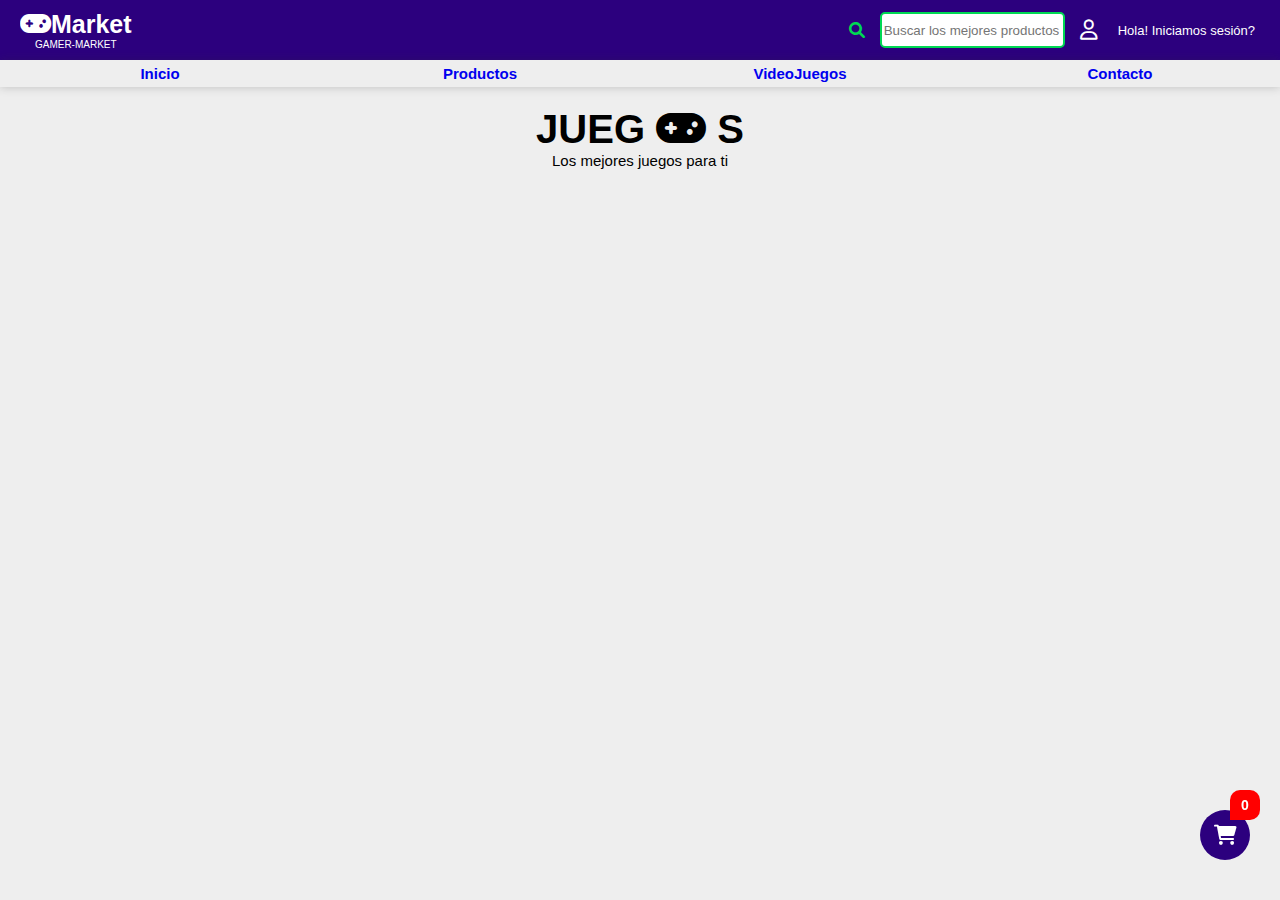
<file: api.html>
<!DOCTYPE html>
<html lang="en">
<head>
    <meta charset="UTF-8">
    <meta name="viewport" content="width=device-width, initial-scale=1.0">
    <link rel="stylesheet" href="api.css">
    <link rel="stylesheet" href="https://cdnjs.cloudflare.com/ajax/libs/font-awesome/6.0.0-beta3/css/all.min.css">
    <link rel="stylesheet" href="style.css">
    <title>VIDEOJUEGOS</title>
</head>
<body>
    <header>
        <div class="container-logo">
            <h1 class="logo-titulo"><i class="fa-solid fa-gamepad"></i>Market</h1>
            <p>GAMER-MARKET</p>
        </div>
   
        <form class="seach">
            <div class="seach-buscar">
               <i class="fa-solid fa-search"></i>
                <input type="text" placeholder="Buscar los mejores productos ..." id="searchInput">

            </div>
            <div class="user-actions">
                <i class="fa-regular fa-user"></i>
                <span id="userGreeting"></span>
                <a id="loginLink" href="login.html">Hola! Iniciamos sesión?</a>
                <a id="logoutLink" href="#" style="display:none;">Cerrar sesión</a>
            </div>
        </form>
       
    </header>
    <nav>
        <ul>
            <li><a href="index.html">Inicio</a></li>
            <li><a href="producto.html">Productos</a></li>
            <li><a href="api.html">VideoJuegos</a></li>
            <li><a href="contacto.html">Contacto</a></li>
           
        </ul>
    </nav>
    <div class="titulo">
        <h1>JUEG <span><i class="fa-solid fa-gamepad"></i></span> S </h1>
        <p>Los mejores juegos para ti</p>
        <div id="game-list" class="game-list-container"></div>


    </div>

    <div class="carrito-compras">
        <div id="carritoNotificacion" class="carrito-notificacion">0</div>
        <i class="fa-solid fa-cart-shopping"></i>
    </div>
    
    <div class="carrito-ventana-emergente" id="carritoVentanaEmergente">
        <h2>TU CARRITO</h2>
        <div class="carrito-contenido">
            <span class="carrito-cerrar" id="cerrarCarrito">&times;</span>
            <div class="carrito-contenido-productos">
                <div id="carritoProductos"></div>
                <p id="totalCarrito"></p>
            </div>
            <button id="irAlPagoBtn" class="buttonPagar">Ir al Pago</button>
        </div>
    </div>
    <div id="errorMessage" class="carrito_vacio">
        ¡Tu carrito está vacío!
        <i class="fa-solid fa-times"></i>
    </div>
    <div id="successMessage" class="Redireccionando">
        ¡Redireccionando a la pagina de pago!
        <i class="fa-solid fa-spinner"></i>
    </div>
    <script src="api.js"></script>

    <script src="https://code.jquery.com/jquery-3.6.0.min.js"></script>
    
    <script src="script_global.js"></script>
    <script src="manejoSesiones.js"></script>
  
    <script src="script_carrito.js"></script>
</body>
</html>
</file>
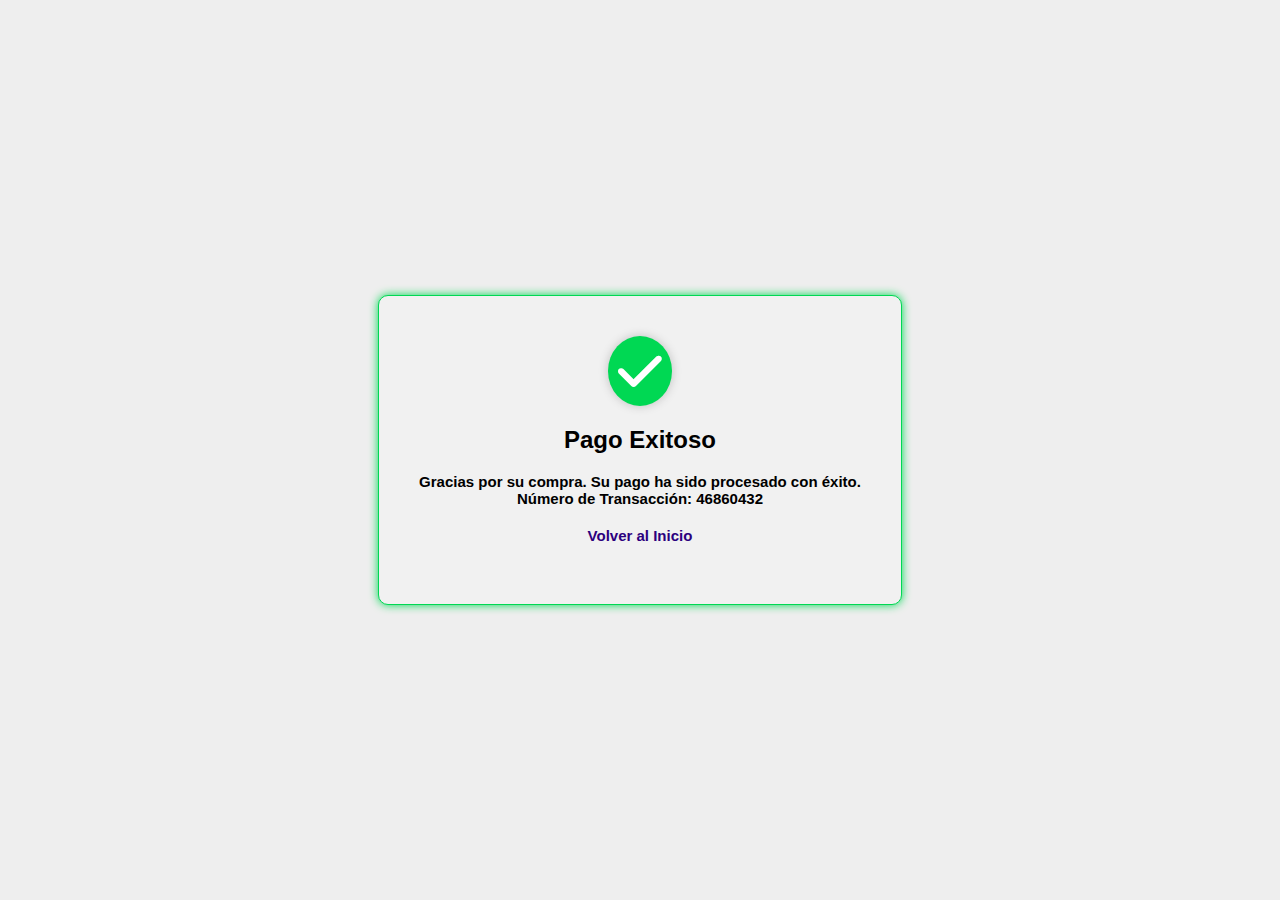
<file: confirmacion.html>
<!DOCTYPE html>
<html lang="es">
<head>
    <meta charset="UTF-8">
    <meta name="viewport" content="width=device-width, initial-scale=1.0">
    <link rel="stylesheet" href="style.css">
    <link rel="stylesheet" href="https://cdnjs.cloudflare.com/ajax/libs/font-awesome/6.0.0-beta3/css/all.min.css">
    <title>Confirmación de Pago</title>
</head>
<body>
    <main class="confirmacion-container-main">
        <div class="confirmacion-container">
            <i class="fa-solid fa-check"></i>
            <h2>Pago Exitoso</h2>
            <p>Gracias por su compra. Su pago ha sido procesado con éxito.</p>
            <p>Número de Transacción: <span id="numeroTransaccion"></span></p>
            <a href="index.html" class="button">Volver al Inicio</a>
        </div>
    </main>
   
    <script>
        document.addEventListener('DOMContentLoaded', function() {
            const numeroTransaccionRandom = Math.random() > 0.2 ? Math.floor(Math.random() * 10000000) : Math.floor(Math.random() * 100000000);
            const numeroTransaccion = document.getElementById('numeroTransaccion');
            numeroTransaccion.textContent = numeroTransaccionRandom;
        });
    </script>
</body>
</html>
</file>
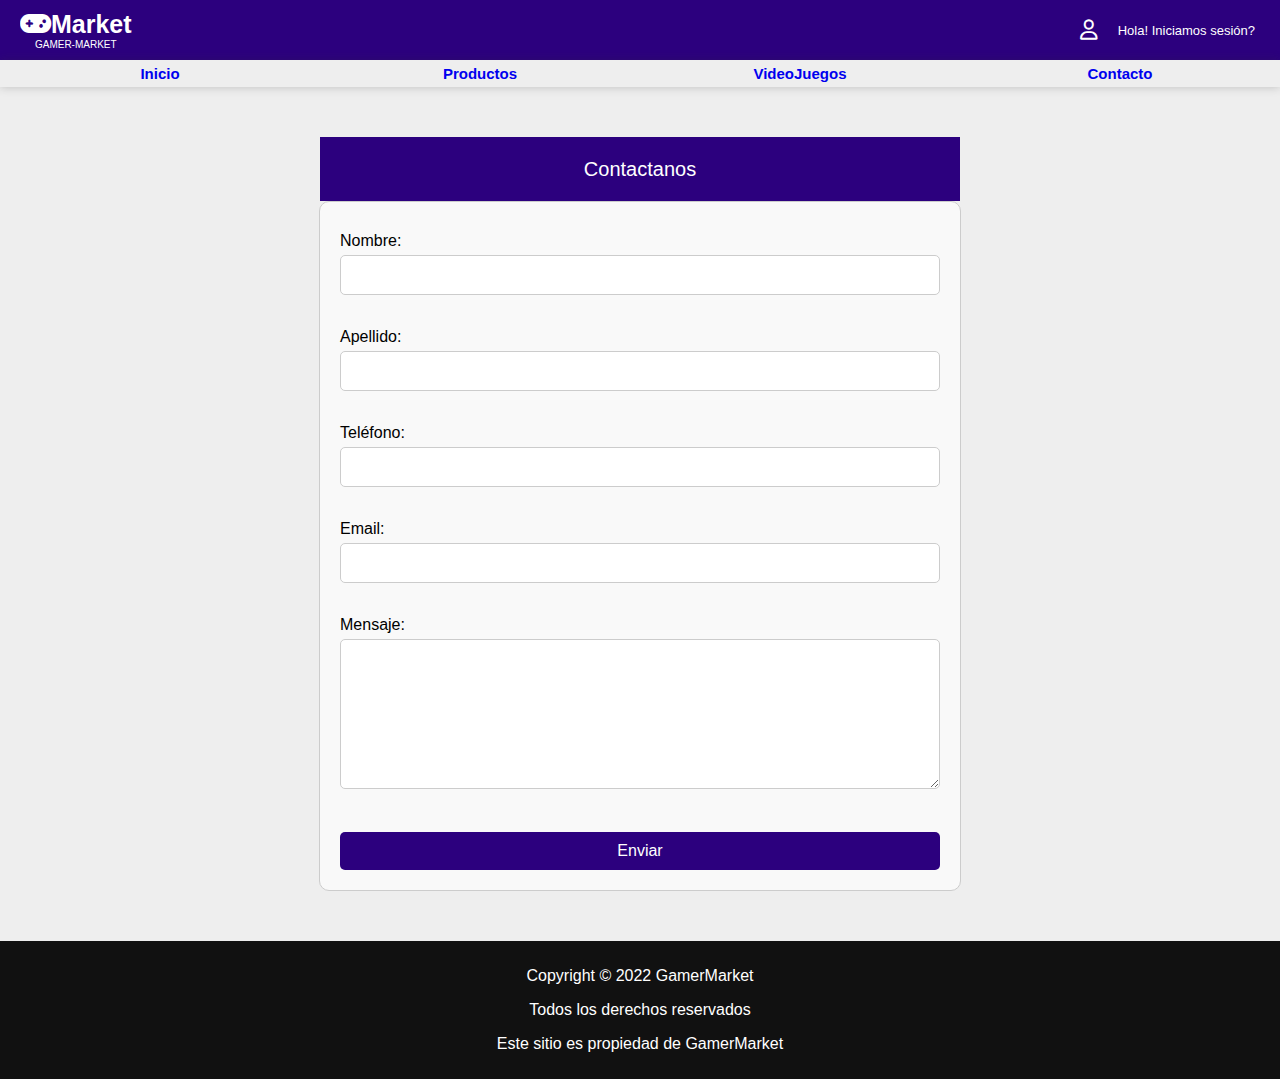
<file: contacto.html>
<!DOCTYPE html>
<html lang="es">
  <head>
    <meta charset="UTF-8" />
    <meta name="viewport" content="width=device-width, initial-scale=1.0" />
    <link rel="stylesheet" href="style.css" />
    <link rel="stylesheet" href="contacto_style.css" />
    <link
      rel="stylesheet"
      href="https://cdnjs.cloudflare.com/ajax/libs/font-awesome/6.0.0-beta3/css/all.min.css"
    />
    <title>Contacto</title>
  </head>
  <body>
    <header>
      <div class="container-logo">
        <h1 class="logo-titulo"><i class="fa-solid fa-gamepad"></i>Market</h1>
        <p>GAMER-MARKET</p>
      </div>

      <form class="seach">
        <div class="user-actions">
          <i class="fa-regular fa-user"></i>
          <span id="userGreeting"></span>
          <a id="loginLink" href="login.html">Hola! Iniciamos sesión?</a>
          <a id="logoutLink" href="#" style="display:none;">Cerrar sesión</a>
      </div>
      </form>
    </header>
    <nav>
      <ul>
        <li><a href="index.html">Inicio</a></li>
        <li><a href="producto.html">Productos</a></li>
        <li><a href="api.html">VideoJuegos</a></li>
        <li><a href="contacto.html">Contacto</a></li>
      </ul>
    </nav>

    <section>
      <div class="div_c">Contactanos</div>
      <form class="form_2">
        <label for="nombre">Nombre:</label>
        <input type="text" id="nombre" name="nombre" />
        <span id="error-nombre" class="error"></span><br />

        <label for="apellido">Apellido:</label>
        <input type="text" id="apellido" name="apellido" />
        <span id="error-apellido" class="error"></span><br />

        <label for="telefono">Teléfono:</label>
        <input type="text" id="telefono" name="telefono" />
        <span id="error-telefono" class="error"></span><br />

        <label for="email">Email:</label>
        <input type="email" id="email" name="email" />
        <span id="error-email" class="error"></span><br />

        <label for="mensaje">Mensaje:</label>
        <textarea id="mensaje" name="mensaje"></textarea>
        <span id="error-mensaje" class="error"></span><br />

        <input type="submit" value="Enviar" />
      </form>
    </section>
    <script src="https://code.jquery.com/jquery-3.6.0.min.js"></script>
    <script src="manejoSesiones.js"></script>
    <script src="validacion_contacto.js"></script>

    <footer>
      <p>Copyright © 2022 GamerMarket</p>
      <p>Todos los derechos reservados</p>
      <p>Este sitio es propiedad de GamerMarket</p>
    </footer>
  </body>
</html>
</file>
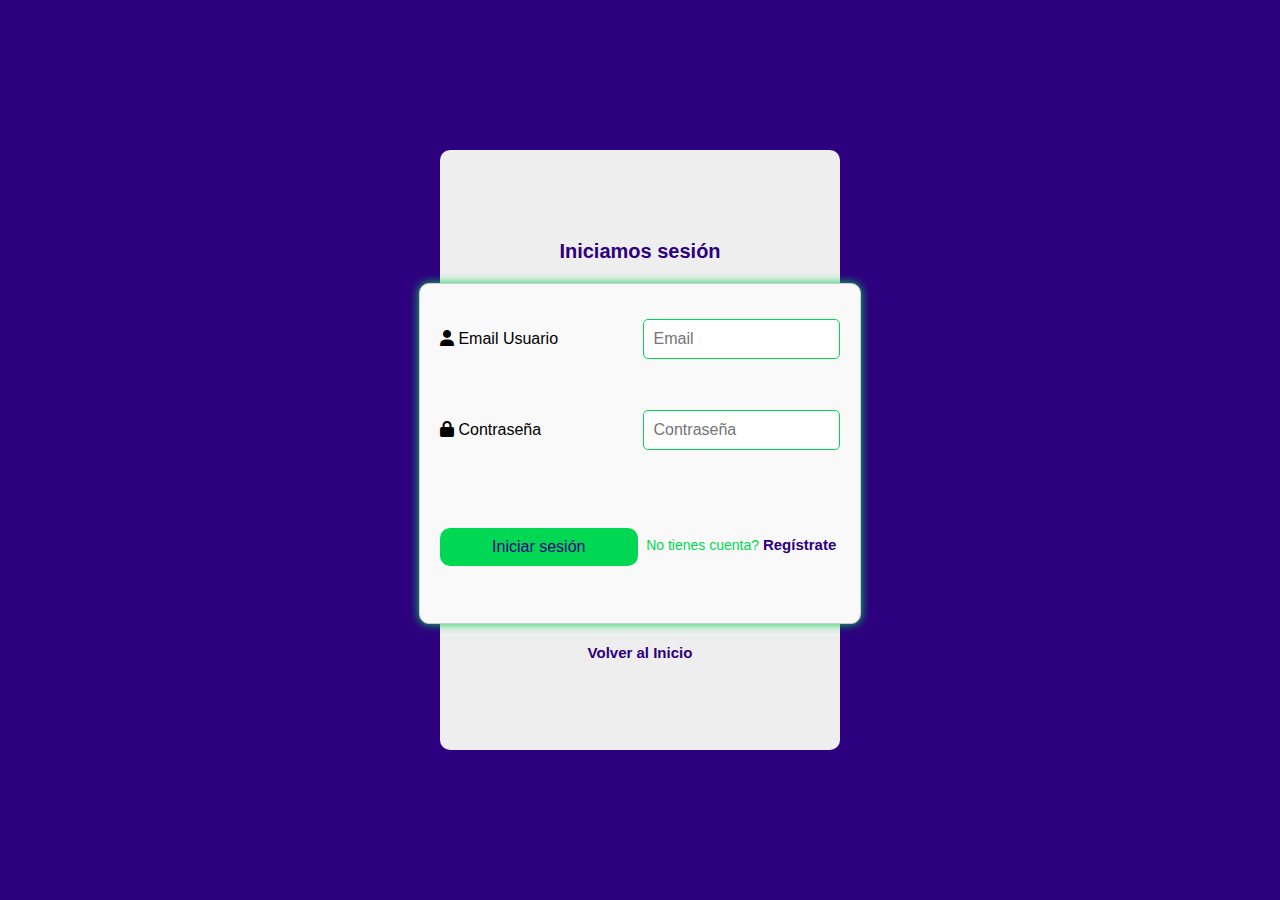
<file: login.html>
<!DOCTYPE html>
<html lang="es">
<head>
    <meta charset="UTF-8">
    <meta name="viewport" content="width=device-width, initial-scale=1.0">
    <link rel="stylesheet" href="login.css">
    <link rel="stylesheet" href="https://cdnjs.cloudflare.com/ajax/libs/font-awesome/6.0.0-beta3/css/all.min.css">
    <title>LOGIN</title>
</head>
<body>
    <div class="div_c">
        <h1>Iniciamos sesión</h1>
        <form id="login-form" method="post">
            <label><i class="fa-solid fa-user"></i> Email Usuario</label>
            <input type="text" placeholder="Email" id="username" name="username">
            <span id="error-username" class="error-message"></span><br><br>
            
            <label><i class="fa-solid fa-lock"></i> Contraseña</label>
            <input type="password" placeholder="Contraseña" id="password" name="password">
            <span id="error-password" class="error-message"></span><br><br>
            
            <button type="submit">Iniciar sesión</button>
            
            <p>No tienes cuenta? <a href="registro.html">Regístrate</a></p>
        </form>
        
        <a href="index.html">Volver al Inicio</a>
    </div>
        <div id="successMessage" class="sesion-iniciada">
        ¡Sesion Iniciada exitosamente!
    </div>
    <div id="erroriniciar" class="error-iniciar">
        <div class="modal-content">
            <div id="errorMensaje" class="mensaje-error">
                Usuario no encontrado o contraseña incorrecta.
            </div>
        </div>
    </div>

    
    <script src="https://code.jquery.com/jquery-3.6.0.min.js"></script>
    <script src="login.js"></script>
</body>
</html>
</file>
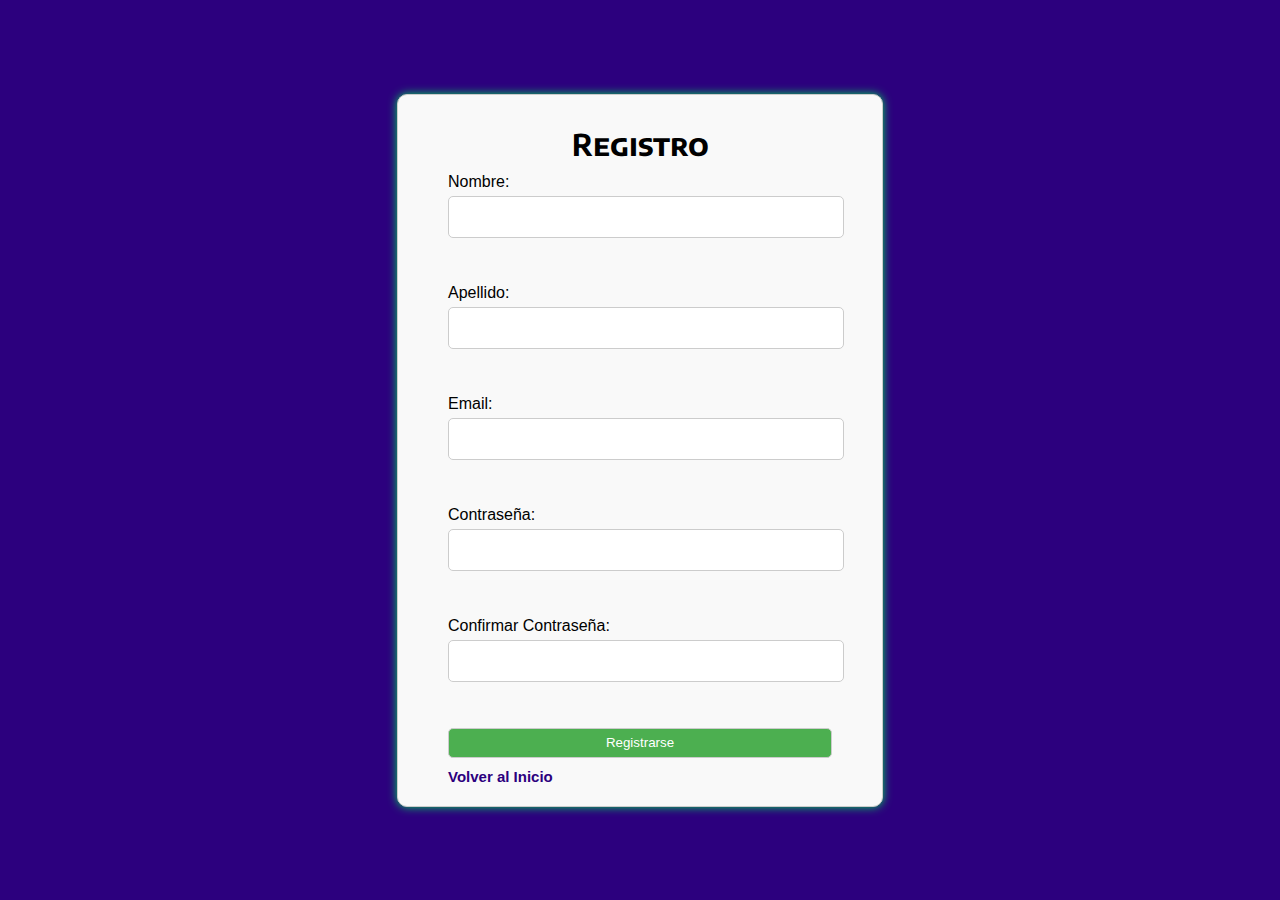
<file: registro.html>
<!DOCTYPE html>
<html lang="es">
<head>
    <meta charset="UTF-8">
    <meta name="viewport" content="width=device-width, initial-scale=1.0">
    <link rel="stylesheet" href="https://cdnjs.cloudflare.com/ajax/libs/font-awesome/6.0.0-beta3/css/all.min.css">
    <link rel="stylesheet" href="style.css">
    <link rel="stylesheet" href="registro_style.css">
    <title>GamerMarket</title>
</head>
<body>
    <div class="div-form">
        <form class="form_3" id="registro-formulario" action="#" method="post">

            <h1 class="titulo-form">Registro</h1>

            <label for="nombre">Nombre:</label>
            <input type="text" id="nombre" name="nombre" />
            <span id="error-nombre" class="error-message"></span><br><br>
    
            <label for="apellido">Apellido:</label>
            <input type="text" id="apellido" name="apellido" />
            <span id="error-apellido" class="error-message"></span><br><br>
            
            <label for="email">Email:</label>
            <input type="email" id="email" name="email" />
            <span id="error-email" class="error-message"></span><br><br>
            
            <label for="contrasena">Contraseña:</label>
            <input type="password" id="contrasena" name="contrasena">
            <span class="error-message" id="error-contrasena"></span><br><br>
            
            <label for="confirmar-contrasena">Confirmar Contraseña:</label>
            <input type="password" id="confirmar-contrasena" name="confirmar-contrasena">
            <span class="error-message" id="error-confirmar-contrasena"></span><br><br>
            
            <input type="submit" value="Registrarse">

            <a href="index.html">Volver al Inicio</a>
        </form>
    </div>

    <div id="successMessage" class="success-message">
        ¡Tu registro se ha completado exitosamente!
    </div>


    <script src="https://code.jquery.com/jquery-3.6.0.min.js"></script>
    <script src="validacion_registro.js"></script>
</body>
</html>
</file>
<file: api.css>
body {
    font-family: Arial, sans-serif;
    margin: 0;
    padding: 0;
}

.titulo{
    display: flex;
    flex-direction: column;
    justify-content: center;
    align-items: center;
    font-size: 30px;
}
.titulo h1{
    font-size: 40px;
    margin: 20px 0 0 0;
    padding: 0;
    text-align: center;

}
.titulo p{    
    font-size: 15px;
    padding: 0;
    text-align: center;
    margin-top: 0px;
    margin-bottom: 20px;
}

#game-list {
    display: flex;
    flex-direction: row;
    flex-wrap: wrap;
    gap: 20px;
    justify-content: center;

}

.game-item {
    border: 1px solid #ccc;
    border-radius: 5px;
    padding: 20px;
    background-color: #f9f9f9;
    width: 200px; 
}

.game-item h2 {
    font-size: 15px;
    margin-bottom: 10px;
    text-align: center;
}

.game-item img {
    width: 100%;
    height: auto; 
    border-radius: 5px;
    margin-bottom: 10px;
}

.game-item p {
    font-size: 12px;
    font-weight: bold;
    margin-bottom: 10px;
}

.game-item p:last-child {
    margin-bottom: 0;
}
</file>
<file: style.css>
/*Fuentes*/
@import url('https://fonts.googleapis.com/css2?family=Encode+Sans+SC:wght@100..900&display=swap');
@import url('https://fonts.googleapis.com/css2?family=Danfo&family=Encode+Sans+SC:wght@100..900&display=swap');

:root{
    --color-primary: #2c007e;
    --color-secondary: #00d853;
    --bg-color: #eeeeee;
}

body {
    font-family: Arial, sans-serif;
    margin: 0;
    padding: 0;
    background-color: var(--bg-color);
}

header{
    background-color: var(--color-primary);
    color: white;
    display: flex;
    justify-content: space-between;
    padding: 10px;
    align-items: center;
}
.container-logo{
    display: flex;
    flex-direction: column;
    align-items: center;
    margin-left: 10px;
    overflow: hidden;
}
.container-logo p{
    margin: 0;
    padding: 0;
    font-size: 10px;
}
.container-logo h1{
    margin: 0;
    padding: 0;
    font-size: 25px;
    position: relative;
    animation: font 3s infinite;

}
@keyframes font {
    0% {
     
        font-family: "Danfo", serif;
    }
    50% {
        
        font-family: "Encode Sans SC", sans-serif;
    }
    100% {
       
        font-family: "Danfo", serif;
    }
    
}
.logo-titulo{
    color: white;
    font-size: 30px;
}

.user-actions{
    display: flex;
    align-items: center;
}
.user-actions a{
    color: white;
    text-decoration: none;
    margin: 0 10px;
    display: flex;
    align-items: center;
    font-size: 13px;
    text-align: center;
    padding: 5px;
    transition: all .5s;

    &:hover{
        background-color: var(--color-secondary);
        border-radius: 5px;
        color: #2c007e;
        transform: scale(1.1);
        box-shadow: 0 0 10px var(--color-secondary);
        cursor: pointer;
    }
}
.user-actions i{
    font-size: 20px;
    padding: 5px;
    margin-left: 5px;
}
.seach{
    display: flex; 
    flex-direction: row;
    align-items: center;
}
.seach .seach-buscar{
    display: flex;
    flex-direction: row;
    align-items: center;
    margin-left: 10px;
    overflow: hidden;
}
.users{
    display: none;
}
@MEDIA (min-width: 768px){
    .seach-2{
        display: none;
    }
    
}
@media (max-width: 768px){
    .seach{
        display: none;
    }
    .seach-2{
        width: 100%;
        display: flex;
        justify-content: center;
        align-items: center;
        margin-top: 20px;
        margin-bottom: 20px;
    }
    .seach-2 input{
        width: 90%;
        height: 30px;
        padding: 5px;
        display: flex;
        text-align: center;
        border: var(--color-primary) 1px solid;
        border-radius: 5px;
    }
   
    .users{
        display: flex;
    }
}
.seach .seach-buscar input{
    border-radius: 5px;
    border: 2px solid var(--color-secondary);
    width: 100%;
    height: 30px;
    margin-right: 5px;

}
.seach .seach-buscar input:focus{
    outline: none;
    border: 2px solid var(--color-secondary);
}
.seach .seach-buscar i{
    color: var(--color-secondary);
    padding: 10px;
    margin-right: 5px;

}
nav {
    display: flex;
    justify-content: center;
    align-items: center;
    text-align: center;
    padding: 0;
    margin: 0;
    box-shadow: #33333341 0px 0px 10px;
    animation: neon 20s infinite linear;

}

@keyframes neon {
    0% {
        box-shadow:  0 0 2px #8400ff;
    }
    30% {
        box-shadow: 0 0px 2px #8400ff;
    }
    60% {
        box-shadow:  0px 0 10px #8400ff;
    }
    100% {
        box-shadow: 0px 0 2px #8400ff;
    }
    
}

nav ul {
    display: flex;
    list-style: none;
    height: 100%;
    width: 100%;
    justify-content: center;
    align-items: center;
    position: relative;
    padding: 0;
    margin: 0;
}

nav ul li {
    padding: 5px;
    color: white;
    border-radius: 5px;
    width: 100%;
    cursor: pointer;


    &:hover{
        background-color: var(--color-secondary);
        color: var(--color-primary);
        margin: 0;
  
    }
    
}
nav ul li a {
    text-decoration: none;
    position: relative;
    font-size: 15px;
    font-weight: bold;
    font-size: 15px;
    width: 100%;
    height: 100%;
    display: flex;
    justify-content: center;
    align-items: center;
    

}

nav ul li a:hover {
    color: var(--color-primary);
}


.productos {
    display: flex;
    flex-direction: row;
    flex-wrap: wrap;
    justify-content: center;
    padding: 10px;
    margin: 10px;
    background-color: #eeeeee;
    border: var(--color-secondary) 1px solid;
    border-radius: 10px;

}

.banner{
    width: 100%;
    object-fit: cover;
    overflow: hidden;
    opacity: 1;
    transition: 1s;

    &:hover{
        opacity: .8;
    }
    
}
.banner a i{
    font-size: 50px;
    color: rgb(255, 255, 255);
    position: absolute;
    top: 70%;
    left: 50%;
    transform: translate(-50%, -50%);
    cursor: pointer;
    z-index: 1;
    background-color: var(--color-primary);
    border-radius: 50%;
    padding: 10px;
    box-shadow: #33333341 0px 0px 10px;
    animation: slide 2s infinite;
}
.banner a i:hover{
    background-color: var(--color-primary);
    animation: slide .5s infinite;
}

@keyframes slide {
    0% {
        scale: 1;
    }
    50% {
        scale: 1.05;
    }
    100% {
        scale: 1;
    }
    
}
.producto-titulo{
    font-size: 20px;
    margin: 0;
    padding: 0;
    text-align: center;
    margin-top: 10px;
    margin-bottom: 10px;
    font-family: "Encode Sans SC", sans-serif;

}
.producto-titulo h1{
    font-size: 30px;
    margin: 0;
    padding: 0;
    text-align: center;
    margin-top: 10px;
    margin-bottom: 10px;

}
.producto-titulo p{
    font-size: 15px;
    margin: 0;
    padding: 0;
    text-align: center;
    margin-top: 10px;
}
article {
    margin: 10px;
    padding: 30px 10px; 
    overflow: hidden;
    width: 200px;
    height: 300px;
    border-radius: 10px;
    box-shadow: #33333341 0px 0px 10px;
    background-color: #fff;
    display: grid;
        grid-template-columns: 1fr;
        grid-template-rows: 1fr 1fr 1fr;
        grid-gap: 3px;
    
    z-index: 3;
   

    &:hover {
        box-shadow: #2c007e75 0px 0px 20px;
    }
}
article img{
    width: 100%;
    height: 150px;
    object-fit: cover;
    border-radius: 10px;
    
    &:hover{
        border-radius: 0px;
    }
}

article h3 {
    font-size: 15px;
    margin: 0;
    padding: 0;
    text-align: left;
    margin-top: 10px;
}
article p {
    font-size: 12px;
    margin: 0;
    padding: 0;
    text-align: left;
    height: 20px;
}
.precio{
    display: flex;
    justify-content: center;
    align-items: center;
    height: 20px;
    background-color: var(--color-secondary);
    color: white;
    padding: 5px;
    border-radius: 0px 5px 5px 0px;
    z-index: 1;
    position: absolute;
}
.precio p{
    margin: 0;
    padding: 0;
    text-align: center;
    font-size: 20px;
}
button {
    background-color: var(--color-primary);
    border: none;
    color: white;
    cursor: pointer;
    padding: 5px 10px;
    margin-top: 10px;
    border-radius: 5px;
    
}

button:hover {
    background-color: #8400ff;
}


.sidebar {
    display: flex;
    flex-direction: row;
    text-align: center;
    justify-content: center;
    align-items: center;
    width: 100%;
    height: 100%;
    position: relative;
    background-color: #111;
    overflow-x: hidden;
    padding-top: 20px;
    z-index: 999;
}
.sidebar a {
    padding: 10px 15px;
    text-decoration: none;
    font-size: 18px;
    color: white;
    display: block;
    transition: 0.3s;
}

.sidebar a:hover {
    color: var(--color-secondary)
}

.carrito-compras{
    position: fixed;
    top: 90%;
    right: 30px;
    width: 50px;
    height: 50px;
    background-color: var(--color-primary);
    border-radius: 50%;
    display: flex;
    justify-content: center;
    align-items: center;
    color: white;
    font-size: 20px;
    cursor: pointer;
    transition: .5s all;
    z-index: 999;

   


    &:hover{
        background-color: var(--color-secondary);
        color: var(--color-primary);
        scale: 1.3;
        box-shadow: var(--color-secondary) 0px 0px 10px;

        &::before{
            display: none;
        }
    }
}
.carrito-notificacion {
    position: absolute;
    top: -20px;
    right: -10px;
    background-color: red;
    color: white;
    border-radius: 10px 10px 10px 0px;
    width: 20px;
    height: 20px;
    font-size: 14px;
    font-weight: bold;
    display: flex;
    justify-content: center;
    align-items: center;
    padding: 5px;
    animation: carritoNotificacion 2s infinite;
}
@keyframes carritoNotificacion {
    0% {
        transform: scale(1);
        transform: rotate(0deg);
    }
    50% {
        transform: scale(1.1);
        transform: rotate(6deg);
    }
    60% {
        transform: scale(1);
        transform: rotate(-6deg);
    }
    100% {
        transform: scale(1.1);
        transform: rotate(0deg);
    }
    
}

#carritoVentanaEmergente {
    display: none;
}

#carritoVacioAlerta {
    display: none;
    position: fixed;
    top: 0;
    left: 0;
    width: 100%;
    height: 100%;
    background-color: rgba(0, 0, 0, 0.5);
    justify-content: center;
    align-items: center;
    z-index: 1000;
}

.carrito-contenido {
    background-color: white;
    padding: 20px;
    border-radius: 10px;
    text-align: center;
}

.carrito-contenido button {
    background-color: var(--color-primary);
    border: none;
    color: white;
    cursor: pointer;
    padding: 10px 20px;
    border-radius: 5px;
    margin-top: 10px;
}

.carrito-contenido button:hover {
    background-color: #8400ff;
}

.carrito-ventana-emergente {
    display: flex;
    flex-direction: column;
    justify-content: center;
    align-items: center;
    position: fixed;
    top: 0;
    left: 0;
    width: 50%;
    height: 100%;
    z-index: 1000;
    padding: 20px;
    background-color: #f1f1f1;

}
@media (max-width: 768px){
    .carrito-ventana-emergente{
        width: 100%;
        height: 100%;
        padding: 0;
        box-shadow: 0 0 10px var(--color-secondary);
        background-color: #f1f1f1;
        overflow-y: auto;
        overflow-x: hidden;
    }
    
}

.carrito-ventana-emergente .carrito-contenido {
    padding: 10px;
   
    
}

.carrito-ventana-emergente .carrito-cerrar {
    position: absolute;
    top: 20px;
    right: 20px;
    font-size: 36px;
    margin-left: 20px;
    cursor: pointer;
    color: var(--color-primary);
    
}
.carrito-ventana-emergente h2{
    margin: 20px 0;
    padding: 0;
    font-size: 20px;
    text-align: center;
    font-weight: bold;
    color: var(--color-primary);

}

.carrito-producto .carrito-imagen {
    max-width: 150px;
    max-height: 150px;
    display: block;
    margin-bottom: 5px;
    border-radius: 5px;
    box-shadow: 0 0 10px var(--color-secondary);

}
.carrito-contenido-productos{
    overflow-y: scroll;
    height: 500px;
}
.carrito-contenido-productos button{
    margin: 10px 0;
    background-color: #ff0000;
}
.carrito-contenido-productos input{
    display: flex;
    padding: 5px;
    border: 1px solid #ccc;
    border-radius: 5px;
    width: 60px;
}
.carrito-contenido-productos p{
    display: flex;
    margin: 5px 0;
    padding: 0;
    font-size: 15px;
    font-weight: bold;
}

.carrito-contenido-productos h3{
    margin: 5px 0;
    background-color: var(--color-primary);
    color: white;
    padding: 10px;
    border-radius: 5px;
    text-align: center;
}
.buttonPagar{
    margin: 10px 0;
    background-color: var(--color-secondary);
    border: none;
    border-radius: 5px;
    width: 100%;
    font-size: 20px;
    padding: 10px 0;
    width: 100%;

}
.carrito-producto{
    border: 2px solid #a8a8a886;
    padding: 10px;
    display: flex;
    flex-direction: row;
    align-items: center;
    gap: 10px;
    border-radius: 5px;
    margin: 3px 0;
}
@media (max-width: 768px){
    .carrito-producto{
        flex-direction: column;
        align-items: flex-start;
        gap: 0;
        padding: 5px;
        margin: 3px 0;
    }
    
}



.boton-mas {
    display: flex;
    justify-content: center;
    align-items: center;
    margin-top: 20px;
    margin-bottom: 20px;
    width: auto;
    height: auto;
    color: white;
    border-radius: 5px;
    font-size: 14px;
    padding: 5px 10px;
}
.boton-mas a {
    text-decoration: none;
    color: rgb(68, 68, 68);
    position: relative;
    display: inline-block; 
    font-size: 30px;
    font-weight: bold;
    cursor: pointer;
    transition: all 0.5s ease-in-out;
}

.boton-mas a::before {
    content: '';
    position: absolute;
    width: 100%;
    height: 5px;
    bottom: 0;
    left: 0;
    background-color: var(--color-secondary); 
    visibility: hidden;
    transform: scaleX(0); 
    transition: all 0.3s ease-in-out;
  
}

.boton-mas a:hover::before {
    visibility: visible;
    transform: scaleX(1); 
}


footer{
    text-align: center;
    padding: 10px;
    background-color: #111;
    color: white;
}


@media (max-width: 768px){
    .sidebar a{
        padding: 5px 10px;
        font-size: 15px;
        
    }

    footer{
        padding: 5px;
        font-size: 10px;
    }

    
}
@media (max-width: 480px){
    .sidebar a{
        padding: 5px 10px;
        font-size: 10px;
        
    }
 
}


/*mensajes */

.carrito_vacio{
    display: none;
    position: fixed;
    top: 50%;
    left: 50%;
    transform: translate(-50%, -50%);
    background-color: #ff0000;
    color: white;
    padding: 20px;
    border-radius: 5px;
    box-shadow: 0 0 10px rgba(0, 0, 0, 0.1);
    z-index: 1000;
    text-align: center;
    border: 1px solid #888;
}

.Redireccionando{
    display: none;
    position: fixed;
    top: 50%;
    left: 50%;
    transform: translate(-50%, -50%);
    background-color: #28a745;
    color: white;
    padding: 20px;
    border-radius: 5px;
    box-shadow: 0 0 10px rgba(0, 0, 0, 0.1);
    z-index: 1000;
    text-align: center;
    border: 1px solid #888;
}

.Redireccionando i{
    font-size: 20px;
    color: rgb(255, 255, 255);
    cursor: pointer;
    z-index: 1;
    animation: slide2 1s infinite both;
    margin-left: 5px;
}

@keyframes slide2 {
    0% {
        transform: rotate(0deg);
    }
    25% {
        transform: rotate(90deg);
    }
    50% {
        transform: rotate(180deg);
    }
    75% {
        transform: rotate(270deg);
    }
    100% {
        transform: rotate(360deg);
    }
}

/*confirmacion */

.confirmacion-container-main{
    display: flex;
    flex-direction: column;
    align-items: center;
    justify-content: center;
    width: 100%;
    height: 100%;
    min-height: 100vh;
}
.confirmacion-container{
    display: flex;
    flex-direction: column;
    align-items: center;
    justify-content: center;
    background-color: #f1f1f1;
    border: #00d853 1px solid;
    border-radius: 10px;
    padding: 40px;
    box-shadow: 0 0 10px var(--color-secondary);
}
.confirmacion-container h1{
    font-size: 30px;
    font-weight: bold;
    margin: 0;
    padding: 0;
    text-align: center;
    margin-top: 10px;
    margin-bottom: 10px;
    font-family: "Encode Sans SC", sans-serif;

}

.confirmacion-container i{
    font-size: 50px;
    color: rgb(255, 255, 255);
    background-color: #00d853;
    border-radius: 50%;
    padding: 10px;
    box-shadow: #33333341 0px 0px 10px;
    
}

.confirmacion-container p{
    font-size: 15px;
    font-weight: bold;
    margin: 0;
    padding: 0;
    text-align: center;
}

.confirmacion-container a{
    text-decoration: none;
    color: var(--color-primary);
    position: relative;
    display: inline-block; 
    font-size: 15px;
    font-weight: bold;
    cursor: pointer;
    transition: all 0.3s ease-in-out;
    margin-top: 20px;
    margin-bottom: 20px;
}

.confirmacion-container a:hover{
    color: var(--color-secondary);
}

@media (max-width: 768px){
    .confirmacion-container{
        padding: 40px 5px;
        margin:  0 auto;
    }
    .confirmacion-container h1{
        font-size: 20px;
        margin-top: 5px;
        margin-bottom: 5px;
    }
    .confirmacion-container i{
        font-size: 40px;
        padding: 5px;
        margin-bottom: 5px;
    }
    .confirmacion-container p{
        font-size: 12px;
    }
    
}
</file>
<file: contacto_style.css>
body {
    font-family:'Lucida Sans', 'Lucida Sans Regular', 'Lucida Grande', 'Lucida Sans Unicode', Geneva, Verdana, sans-serif;
    margin: 0;
    padding: 0;
}

section {
    display: flex;
    flex-direction: column;
    align-items: center;
    margin: 50px 0;
}

section {
    display: flex;
    flex-direction: column;
    align-items: center;
    margin: 50px 0;
}

.div_c{
   text-align: center;
    align-items: center;
    color: white;
    background: #2c007e;
    display: grid;
    width: 40rem;
    height: 4rem;
    font-size: 20px;
}
.form_2 {
    display: flex;
    flex-direction: column;
    width: 80%;
    max-width: 600px; 
    padding: 20px;
    border: 1px solid #ccc;
    border-radius: 10px; 
    background-color: #f9f9f9;
}

form label {
    margin-top: 10px;
    font-size: 16px;
}

form input, form textarea {
    margin-top: 5px;
    padding: 10px;
    font-size: 16px;
    border: 1px solid #ccc;
    border-radius: 5px;
    width: 100%;
    box-sizing: border-box;
}

form label {
    margin-top: 10px;
    font-size: 16px;
}


form textarea {
    height: 150px;
    resize: vertical; 
}

form input[type="submit"] {
    margin-top: 20px;
    padding: 10px 20px;
    background-color: #2c007e; 
    color: white;
    border: none;
    border-radius: 5px;
    font-size: 16px;

}
.error {
    color: red;
    font-size: 0.9em;
    margin-top: 5px;
}
</file>
<file: login.css>
:root{
    --color-primary: #2c007e;
    --color-secondary: #00d853;
    --bg-color: #eeeeee;
}

body{
    font-family:'Lucida Sans', 'Lucida Sans Regular', 'Lucida Grande', 'Lucida Sans Unicode', Geneva, Verdana, sans-serif;
    margin: 0;
    padding: 0;
    display: flex;
    flex-wrap: nowrap;
    justify-content: center;
    align-items: center;
    min-height: 100vh;
    background-color: var(--color-primary);
}
.div_c{
    display: flex;
    flex-direction: column;
    align-items: center;
    justify-content: center;
    align-items: center;
    margin: 50px 0;
    border-radius: 10px;
    width: 400px;
    height: 600px;
    background-color: var(--bg-color);
    
}
.div_c h1{
    margin: 20px 0 20px 0;
    padding: 0;
    font-size: 20px;
    color: var(--color-primary);
}

form{
    display: grid;
    grid-template-columns: 1fr 1fr;
    grid-gap: 5px;
    align-items: center;
    justify-content: center;
    width: 100%;
    max-width: 400px;
    padding: 30px 20px;
    border: 1px solid #ccc;
    border-radius: 10px;
    box-shadow: 0 0 10px var(--color-secondary);
    background-color: #f9f9f9;
}
form input{
    margin-top: 5px;
    padding: 10px;
    font-size: 16px;
    border: 1px solid var(--color-secondary);
    border-radius: 5px;
    width: 100%;
    box-sizing: border-box;
    background-color: #fff;
}
form input:focus{
    outline: none;
    border: 1px solid var(--color-primary);
}
form button{
    margin-top: 5px;
    padding: 10px 20px;
    background-color: var(--color-secondary);
    color: var(--color-primary);
    border: none;
    border-radius: 10px;
    font-size: 16px;

    &:hover{
        background-color: var(--color-primary);
        color: var(--color-secondary);
        border-radius: 5px;
        cursor: pointer;
    }

}
label{
    margin-top: 5px;
    font-size: 16px;

}
p{
    margin-top: 20px;
    margin-bottom: 20px;
    font-size: 14px;
    color: var(--color-secondary);
    text-align: center;

}
a{
    text-decoration: none;
    color: var(--color-primary);
    position: relative;
    display: inline-block; 
    font-size: 15px;
    font-weight: bold;
    cursor: pointer;
    transition: all 0.5s ease-in-out;
    margin-top: 20px;
    margin-bottom: 20px;
    
}
a::before {
    content: '';
    position: absolute;
    width: 100%;
    height: 2px;
    bottom: 0;
    left: 0;
    background-color: var(--color-secondary); 
    visibility: hidden;
    transform: scaleX(0); 
    transition: all 0.3s ease-in-out;
  
}

a:hover::before {
    visibility: visible;
    transform: scaleX(1); 
}

.error-message{
    color: red;
    font-size: 16px;
    margin-top: 5px;
}



.sesion-iniciada{
    display: none;
    position: fixed;
    top: 50%;
    left: 50%;
    transform: translate(-50%, -50%);
    background-color: #28a745;
    color: white;
    padding: 20px;
    border-radius: 5px;
    box-shadow: 0 0 10px rgba(0, 0, 0, 0.1);
    z-index: 1000;
    text-align: center;
    border: 1px solid #888;
}

.error-iniciar {
    display: none; 
    position: fixed;
    left: 0;
    top: 0;
    width: 100%;
    height: 70%; 
    overflow: auto; 
}
.modal-content {
    background-color: #da0000;
    margin: 15% auto; 
    padding: 20px;
    border: 1px solid #888;
    width: 50%;
    border-radius: 5px;

}
.mensaje-error {
    color: rgb(255, 255, 255);
    font-weight: bold;
    text-align: center;
}
</file>
<file: registro_style.css>
/* Estilos para el formulario de registro */
.div-form{
    display: flex;
    flex-direction: column;
    align-items: center;
    justify-content: center;
    width: 100%;
    height: 100%;
    min-height: 100vh;
    background-color: var(--color-primary);
}

.form_3 {
    width: 30%;
    margin: 0 auto;
    padding: 20px 50px;
    border: 1px solid #ccc;
    border-radius: 10px;
    box-shadow: 0 0 10px var(--color-secondary);
    background-color: #f9f9f9;

}
@media (max-width: 768px){
    .form_3{
        width: 80%;
        height: 80%;
        padding: 20px;
        box-shadow: 0 0 10px var(--color-secondary);
        background-color: #f9f9f9;
    }
    
}
a{
    text-decoration: none;
    color: var(--color-primary);
    position: relative;
    display: inline-block; 
    font-size: 15px;
    font-weight: bold;
    cursor: pointer;
    transition: all 0.5s ease-in-out;
}
a::before {
    content: '';
    position: absolute;
    width: 100%;
    height: 2px;
    bottom: 0;
    left: 0;
    background-color: var(--color-secondary); 
    visibility: hidden;
    transform: scaleX(0); 
    transition: all 0.3s ease-in-out;
  
}
a:hover::before {
    visibility: visible;
    transform: scaleX(1); 
}
.titulo-form{
    font-size: 30px;
    margin: 0;
    padding: 0;
    text-align: center;
    margin-top: 10px;
    margin-bottom: 10px;
    font-family: "Encode Sans SC", sans-serif;
}

label {
    display: block;
    margin-bottom: 5px;
}

input{
    width: 100%;
    height: 30px;
    padding: 5px;
    border: 1px solid #ccc;
    border-radius: 5px;
    margin-bottom: 10px;
}

input[type="submit"] {
    background-color: #4CAF50;
    color: white;
    cursor: pointer;
}

input[type="submit"]:hover {
    background-color: #45a049;
}

.error-message {
    color: red;
    font-size: 0.9em;
    margin-top: 5px;
}



.success-message {
    display: none;
    position: fixed;
    top: 50%;
    left: 50%;
    transform: translate(-50%, -50%);
    background-color: #28a745;
    color: white;
    padding: 20px;
    border-radius: 5px;
    box-shadow: 0 0 10px rgba(0, 0, 0, 0.1);
    z-index: 1000;
    text-align: center;
}
</file>
